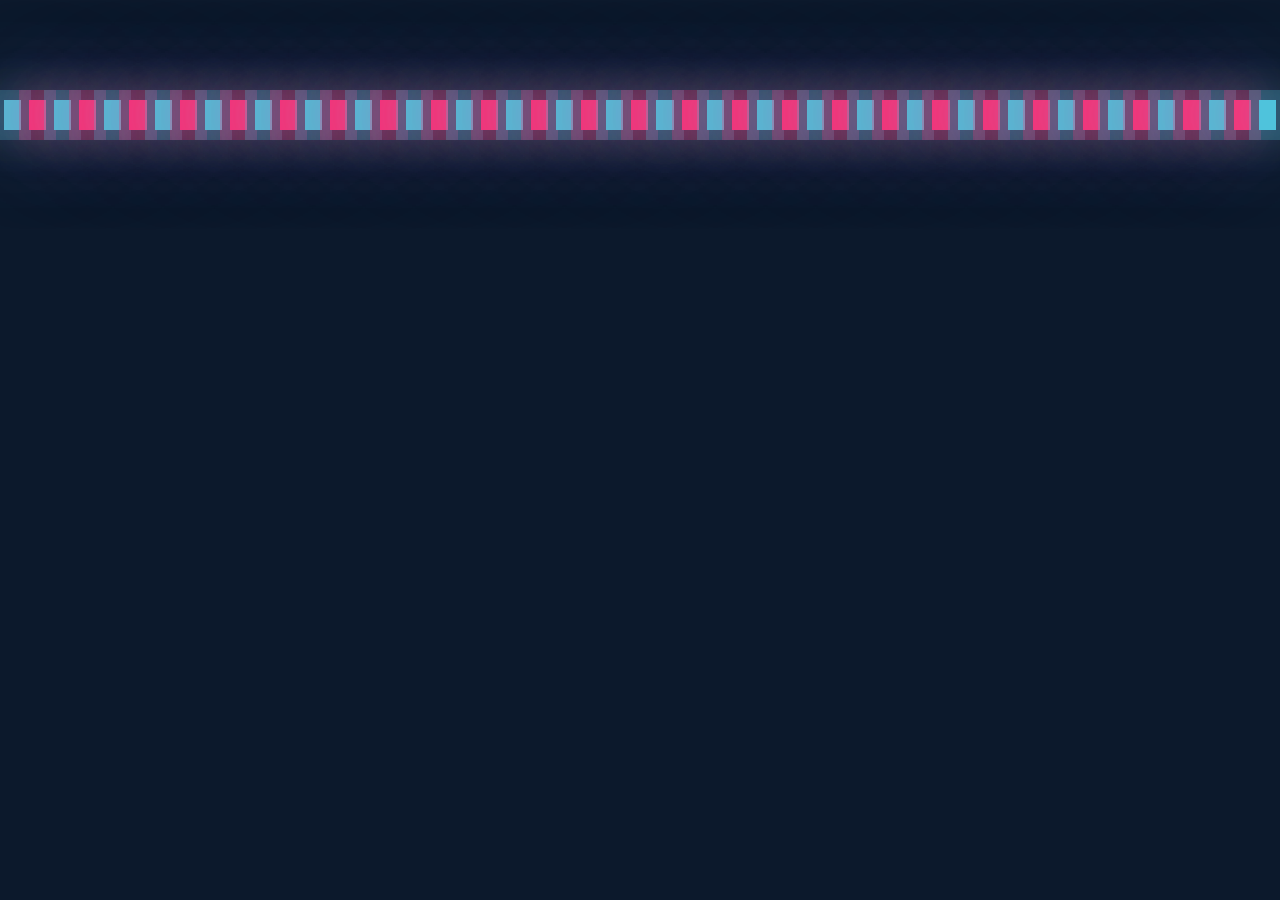
<file: Animation/index.html>
<!DOCTYPE html>
<html lang="en">
<head>
    <meta charset="UTF-8">
    <meta name="viewport" content="width=device-width, initial-scale=1.0">
    <title>Document</title>
    <link rel="stylesheet" href="style.css">
</head>
<body>
     <div class="box">
        <div class="small_logo">
        </div>
        <div class="bubbles">
            <span style="--i:5;"></span>
            <span style="--i:20;"></span>
            <span style="--i:3;"></span>
            <span style="--i:6;"></span>
            <span style="--i:9;"></span>
            <span style="--i:8;"></span>
            <span style="--i:12;"></span>
            <span style="--i:13;"></span>
            <span style="--i:7;"></span>
            <span style="--i:15;"></span>
            <span style="--i:2;"></span>
            <span style="--i:14;"></span>
            <span style="--i:19;"></span>
            <span style="--i:18;"></span>
            <span style="--i:16;"></span>
            <span style="--i:1;"></span>
            <span style="--i:11;"></span>
            <span style="--i:17;"></span> 
            <span style="--i:10;"></span>
            <span style="--i:4;"></span>
            <span style="--i:5;"></span>
            <span style="--i:20;"></span>
            <span style="--i:3;"></span>
            <span style="--i:6;"></span>
            <span style="--i:9;"></span>
            <span style="--i:8;"></span>
            <span style="--i:12;"></span>
            <span style="--i:13;"></span>
            <span style="--i:7;"></span>
            <span style="--i:15;"></span>
            <span style="--i:2;"></span>
            <span style="--i:14;"></span>
            <span style="--i:19;"></span>
            <span style="--i:18;"></span>
            <span style="--i:16;"></span>
            <span style="--i:1;"></span>
            <span style="--i:11;"></span>
            <span style="--i:17;"></span> 
            <span style="--i:10;"></span>
            <span style="--i:4;"></span>
            <span style="--i:18;"></span>
            <span style="--i:16;"></span>
            <span style="--i:1;"></span>
            <span style="--i:11;"></span>
            <span style="--i:17;"></span> 
            <span style="--i:10;"></span>
            <span style="--i:4;"></span>
            <span style="--i:8;"></span>
            <span style="--i:12;"></span>
            <span style="--i:13;"></span>
            <span style="--i:7;"></span>

            
        </div>
     </div>
</body>
</html>
</file>
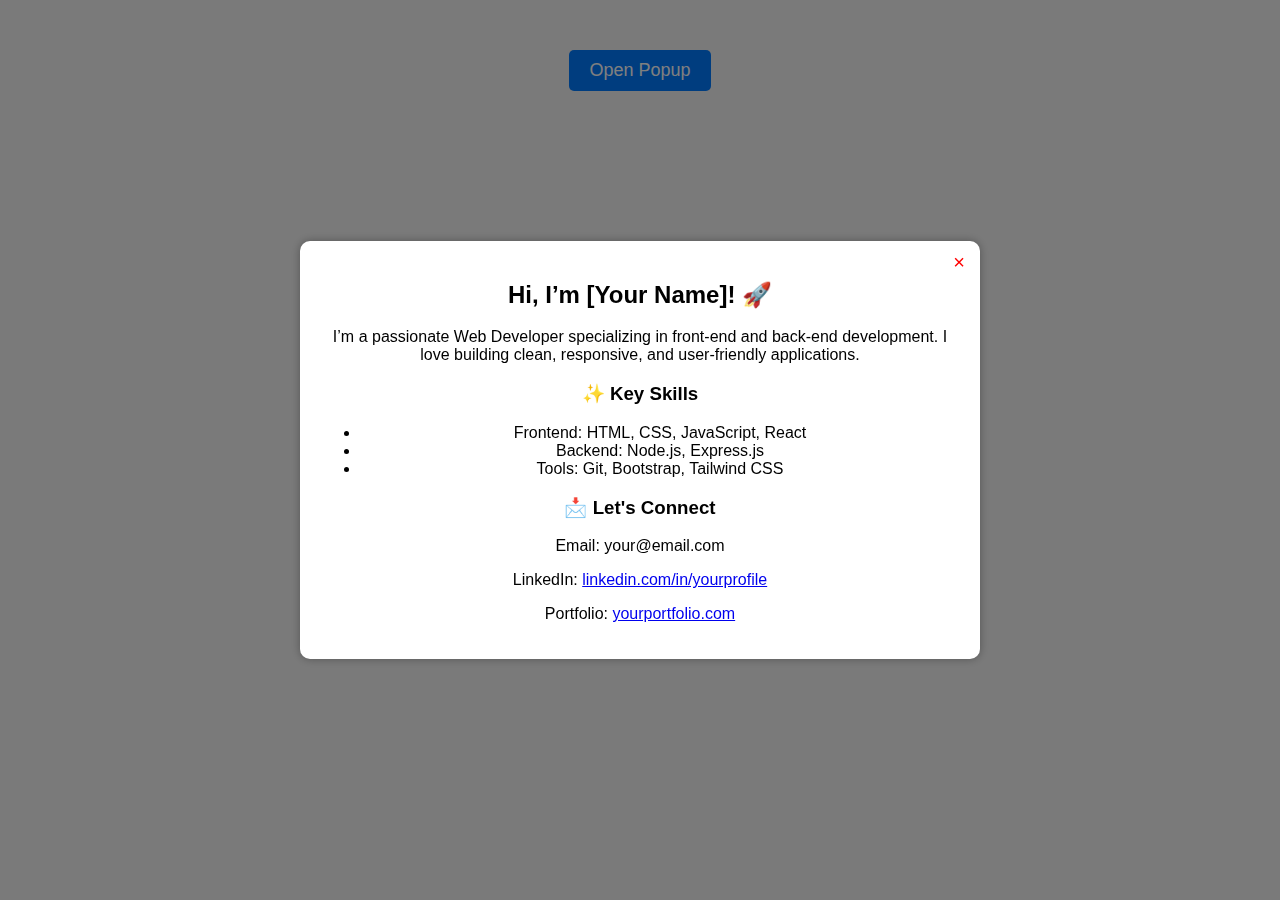
<file: popup.html>
<!DOCTYPE html>
<html lang="en">
<head>
    <meta charset="UTF-8">
    <meta name="viewport" content="width=device-width, initial-scale=1.0">
    <title>Popup Box with Background Blur</title>
    <style>
        body {
            font-family: Arial, sans-serif;
            text-align: center;
            margin: 50px;
            background-color: #f4f4f4;
        }
        button {
            padding: 10px 20px;
            font-size: 18px;
            background: #007bff;
            color: white;
            border: none;
            cursor: pointer;
            border-radius: 5px;
        }
        button:hover {
            background: #0056b3;
        }

        /* Background Content */
        #backgroundContent {
            transition: filter 0.3s ease-in-out;
        }

        /* Popup Modal Styles */
        .modal {
            display: none;
            position: fixed;
            top: 0; left: 0;
            width: 100%; height: 100%;
            background: rgba(0, 0, 0, 0.5);
            z-index: 1000;
            display: flex;
            justify-content: center;
            align-items: center;
        }
        .modal-content {
            background: white;
            width: 50%;
            padding: 20px;
            border-radius: 10px;
            box-shadow: 0 0 10px rgba(0,0,0,0.3);
            position: relative;
            z-index: 1001;
        }
        #closeBtn {
            position: absolute;
            top: 10px; right: 15px;
            font-size: 20px;
            cursor: pointer;
            color: red;
        }

        /* Blur Effect */
        .blur {
            filter: blur(5px);
        }
    </style>
</head>
<body>

    <!-- Background Content -->
    <div id="backgroundContent">
       
        <button id="showPopup">Open Popup</button>
    </div>

    <!-- Popup Modal -->
    <div id="popupModal" class="modal">
        <div class="modal-content">
            <span id="closeBtn">&times;</span>
            <h2>Hi, I’m [Your Name]! 🚀</h2>
            <p>I’m a passionate Web Developer specializing in front-end and back-end development. I love building clean, responsive, and user-friendly applications.</p>
            <h3>✨ Key Skills</h3>
            <ul>
                <li>Frontend: HTML, CSS, JavaScript, React</li>
                <li>Backend: Node.js, Express.js</li>
                <li>Tools: Git, Bootstrap, Tailwind CSS</li>
            </ul>
            <h3>📩 Let's Connect</h3>
            <p>Email: your@email.com</p>
            <p>LinkedIn: <a href="https://linkedin.com/in/yourprofile">linkedin.com/in/yourprofile</a></p>
            <p>Portfolio: <a href="https://yourportfolio.com">yourportfolio.com</a></p>
        </div>
    </div>

    <script>
        const showPopup = document.getElementById("showPopup");
        const closeBtn = document.getElementById("closeBtn");
        const popupModal = document.getElementById("popupModal");
        const backgroundContent = document.getElementById("backgroundContent");

        showPopup.addEventListener("click", function () {
            popupModal.style.display = "flex"; // Show popup
            backgroundContent.classList.add("blur"); // Apply blur effect to background
        });

        closeBtn.addEventListener("click", function () {
            popupModal.style.display = "none"; // Hide popup
            backgroundContent.classList.remove("blur"); // Remove blur effect
        });

        // Close popup when clicking outside of it
        window.addEventListener("click", function (event) {
            if (event.target == popupModal) {
                popupModal.style.display = "none";
                backgroundContent.classList.remove("blur");
            }
        });
    </script>

</body>
</html>
</file>
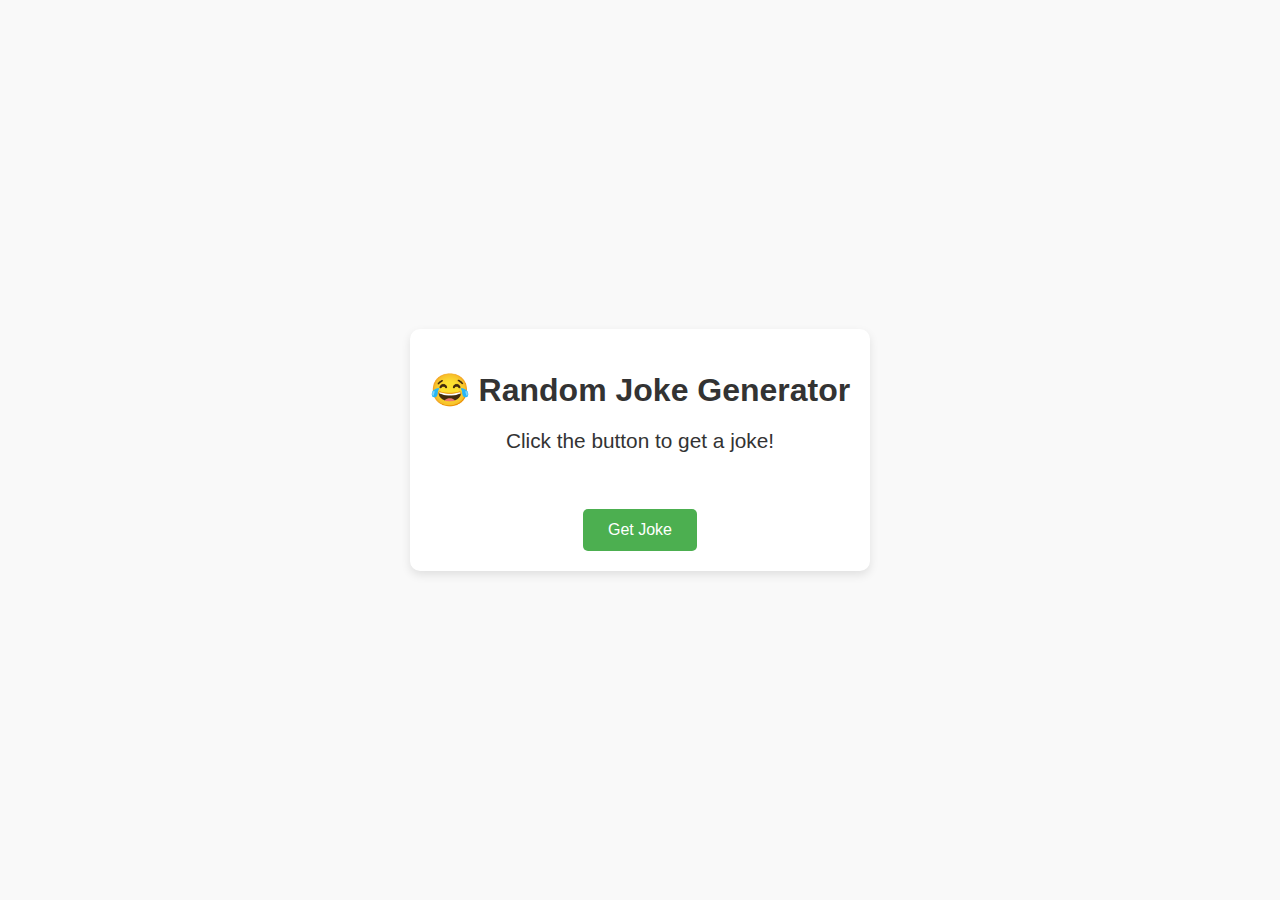
<file: test.html>
<!DOCTYPE html>
<html lang="en">
<head>
  <meta charset="UTF-8">
  <title>😂 Random Joke Generator</title>
  <style>
    body {
      font-family: Arial, sans-serif;
      background-color: #f9f9f9;
      color: #333;
      display: flex;
      flex-direction: column;
      align-items: center;
      justify-content: center;
      height: 100vh;
      margin: 0;
    }

    .container {
      text-align: center;
      max-width: 600px;
      padding: 20px;
      border-radius: 10px;
      box-shadow: 0 4px 10px rgba(0,0,0,0.1);
      background-color: #fff;
    }

    h1 {
      margin-bottom: 20px;
    }

    #joke {
      font-size: 1.3em;
      margin: 20px 0;
      min-height: 60px;
    }

    button {
      background-color: #4CAF50;
      color: white;
      border: none;
      padding: 12px 25px;
      font-size: 1em;
      border-radius: 5px;
      cursor: pointer;
      transition: background-color 0.3s;
    }

    button:hover {
      background-color: #45a049;
    }

    .loading {
      font-style: italic;
      color: #888;
    }
  </style>
</head>
<body>
  <div class="container">
    <h1>😂 Random Joke Generator</h1>
    <div id="joke">Click the button to get a joke!</div>
    <button onclick="getJoke()">Get Joke</button>
  </div>

  <script>
    async function getJoke() {
      const jokeDiv = document.getElementById('joke');
      jokeDiv.innerHTML = "<span class='loading'>Loading joke...</span>";

      try {
        const res = await fetch('https://v2.jokeapi.dev/joke/Any?type=single');
        const data = await res.json();

        if (data.joke) {
          jokeDiv.textContent = data.joke;
        } else {
          jokeDiv.textContent = "No joke found. Try again!";
        }
      } catch (error) {
        jokeDiv.textContent = "Failed to fetch joke 😢";
        console.error(error);
      }
    }
  </script>
</body>
</html>
</file>
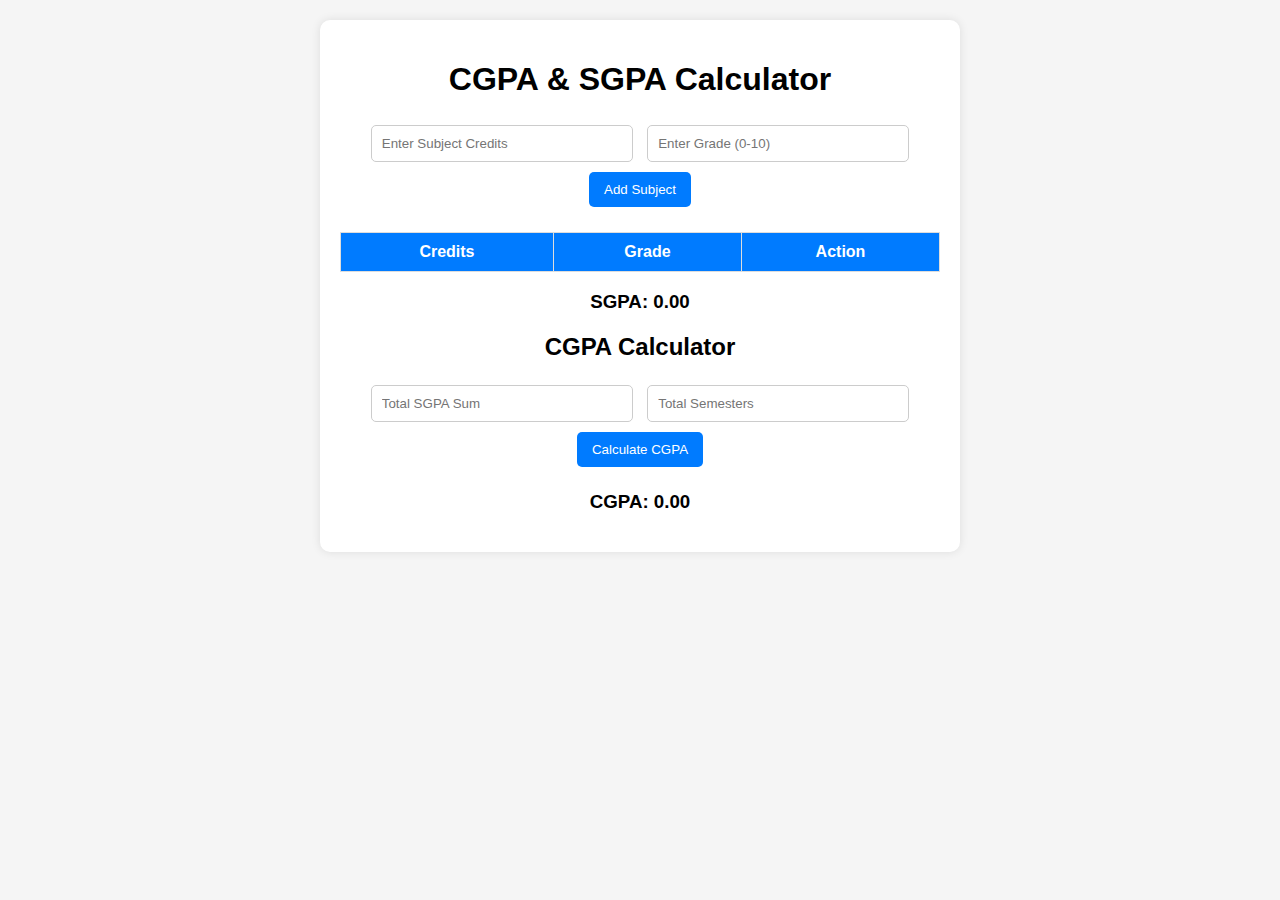
<file: test2.html>
<!DOCTYPE html>
<html lang="en">
<head>
    <meta charset="UTF-8">
    <meta name="viewport" content="width=device-width, initial-scale=1.0">
    <title>CGPA & SGPA Calculator</title>
    <style>
        body {
            font-family: Arial, sans-serif;
            text-align: center;
            background-color: #f5f5f5;
            margin: 0;
            padding: 20px;
        }

        .container {
            background: white;
            padding: 20px;
            border-radius: 10px;
            box-shadow: 0 0 10px rgba(0, 0, 0, 0.1);
            max-width: 600px;
            margin: auto;
        }

        .form-group {
            margin-bottom: 10px;
        }

        input {
            padding: 10px;
            margin: 5px;
            width: 40%;
            border: 1px solid #ccc;
            border-radius: 5px;
        }

        button {
            padding: 10px 15px;
            background: #007bff;
            color: white;
            border: none;
            cursor: pointer;
            border-radius: 5px;
            margin: 5px;
        }

        button:hover {
            background: #0056b3;
        }

        table {
            width: 100%;
            margin-top: 20px;
            border-collapse: collapse;
        }

        th, td {
            padding: 10px;
            border: 1px solid #ddd;
            text-align: center;
        }

        th {
            background: #007bff;
            color: white;
        }
    </style>
</head>
<body>

    <div class="container">
        <h1>CGPA & SGPA Calculator</h1>

        <div class="form-group">
            <input type="number" id="credit" placeholder="Enter Subject Credits">
            <input type="number" id="grade" placeholder="Enter Grade (0-10)">
            <button onclick="addSubject()">Add Subject</button>
        </div>

        <table>
            <thead>
                <tr>
                    <th>Credits</th>
                    <th>Grade</th>
                    <th>Action</th>
                </tr>
            </thead>
            <tbody id="subjectTable">
                <!-- Subject data will be inserted dynamically -->
            </tbody>
        </table>

        <h3>SGPA: <span id="sgpa">0.00</span></h3>

        <h2>CGPA Calculator</h2>
        <input type="number" id="totalSgpa" placeholder="Total SGPA Sum">
        <input type="number" id="totalSemesters" placeholder="Total Semesters">
        <button onclick="calculateCGPA()">Calculate CGPA</button>
        <h3>CGPA: <span id="cgpa">0.00</span></h3>
    </div>

    <script>
        let subjects = [];

        function addSubject() {
            let credit = document.getElementById("credit").value.trim();
            let grade = document.getElementById("grade").value.trim();

            if (credit === "" || grade === "" || grade > 10 || grade < 0) {
                alert("Enter valid credits and grade (0-10)!");
                return;
            }

            subjects.push({ credit: parseFloat(credit), grade: parseFloat(grade) });
            displaySubjects();
            calculateSGPA();
            clearFields();
        }

        function displaySubjects() {
            let tableBody = document.getElementById("subjectTable");
            tableBody.innerHTML = "";

            subjects.forEach((subject, index) => {
                let row = `<tr>
                    <td>${subject.credit}</td>
                    <td>${subject.grade}</td>
                    <td><button onclick="deleteSubject(${index})">Delete</button></td>
                </tr>`;
                tableBody.innerHTML += row;
            });
        }

        function calculateSGPA() {
            let totalCreditPoints = 0;
            let totalCredits = 0;

            subjects.forEach(subject => {
                totalCreditPoints += subject.credit * subject.grade;
                totalCredits += subject.credit;
            });

            let sgpa = totalCredits === 0 ? 0 : totalCreditPoints / totalCredits;
            document.getElementById("sgpa").innerText = sgpa.toFixed(2);
        }

        function deleteSubject(index) {
            subjects.splice(index, 1);
            displaySubjects();
            calculateSGPA();
        }

        function calculateCGPA() {
            let totalSgpa = document.getElementById("totalSgpa").value.trim();
            let totalSemesters = document.getElementById("totalSemesters").value.trim();

            if (totalSgpa === "" || totalSemesters === "" || totalSemesters <= 0) {
                alert("Enter valid SGPA sum and total semesters!");
                return;
            }

            let cgpa = parseFloat(totalSgpa) / parseInt(totalSemesters);
            document.getElementById("cgpa").innerText = cgpa.toFixed(2);
        }

        function clearFields() {
            document.getElementById("credit").value = "";
            document.getElementById("grade").value = "";
        }
    </script>

</body>
</html>
</file>
<file: Animation/style.css>
*{
    margin:0px;
    padding: 0px;
    box-sizing: border-box;
}
body{
    min-height:100vh;
    background: #0c192c;
}
.box{
    position:relative;
    overflow: hidden;
    height: 100vh;
    width: 100%;
}
.small_logo{
    height:100px;
    width: 100px;
}
#im1{
    width: 100%;
    position: absolute;
    mix-blend-mode:multiply;
}
.bubbles{
    position:relative;
    display:flex;
}
.bubbles span{
    position: relative;
    height: 30px;
    width: 30px;
    background: #4fc3dc;
    margin: 0 4px;
    
    box-shadow: 0 0 0 10px #4fc3dc44, 0 0 50px #4fc3dc ,0 0 100px #4fc3dc;
    animation: animate 15s  linear infinite;
    animation-duration: calc(125s/var(--i));
  }
  .bubbles span:nth-child(even){
    background: #ff2d75;
    box-shadow: 0 0 0 10px #ff2d7544, 0 0 50px #ff2d75 ,0 0 100px #ff2d75;
  }
  @keyframes animate
  {
    0%{
        transform: translateY(100vh) scale(0);
    }
    100%{
        transform: translateY(-100vh) scale(0.6);
    }
  }
</file>
